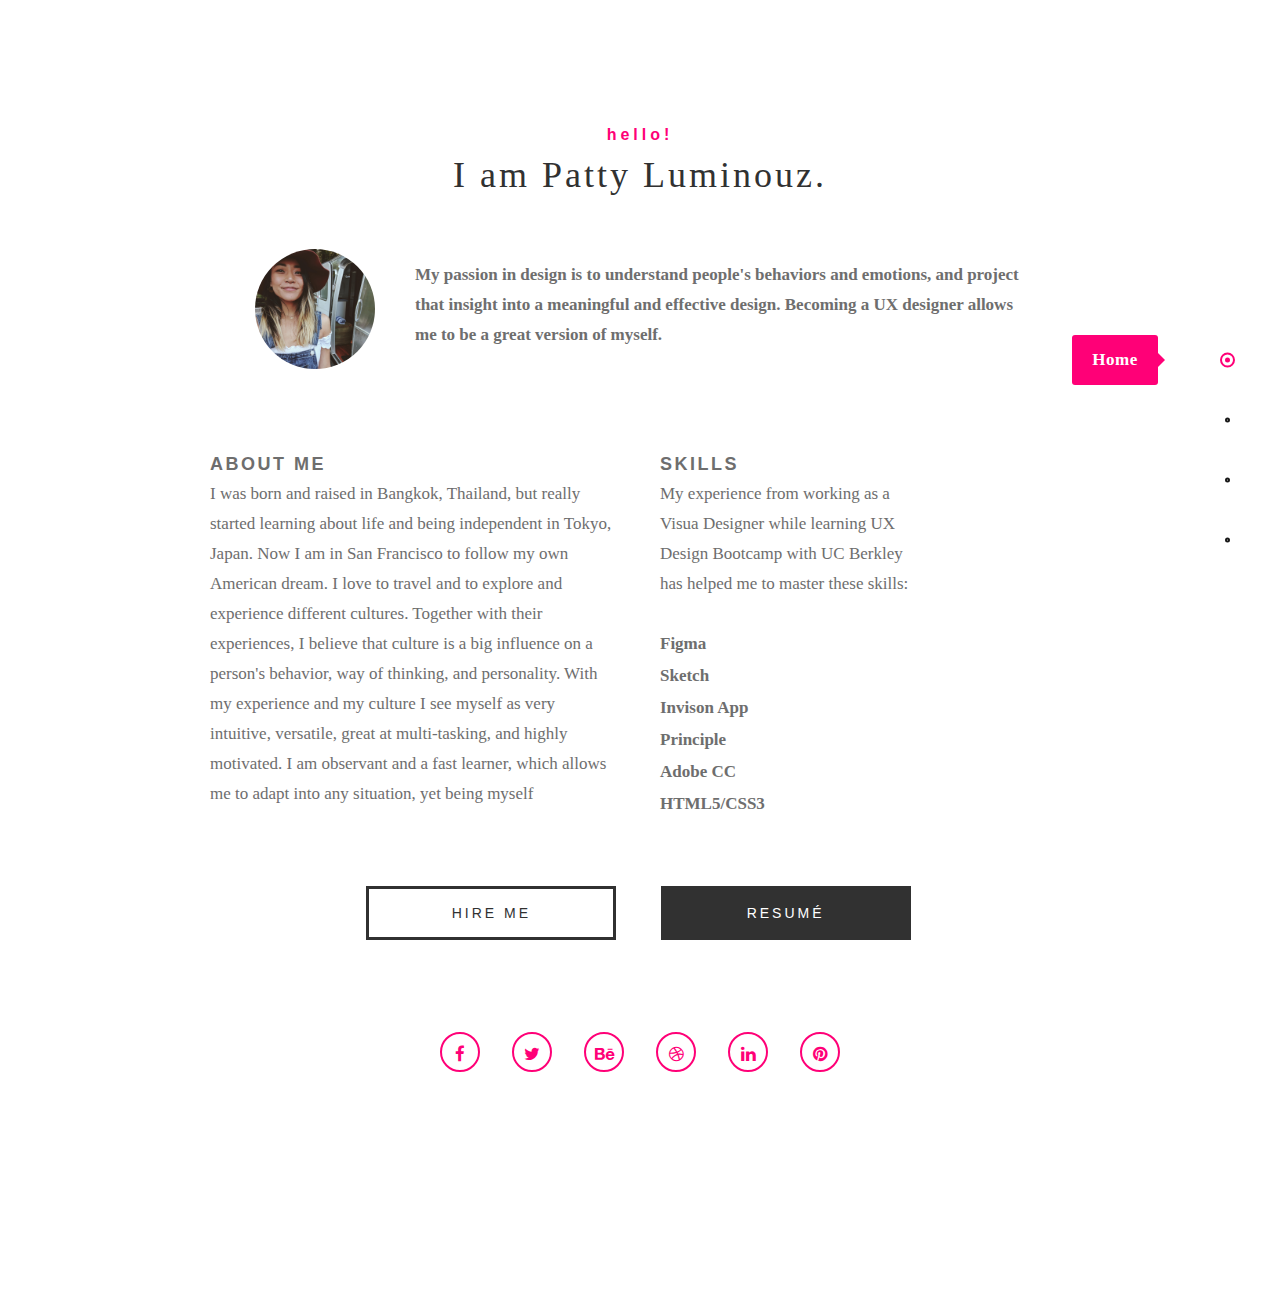
<file: about.html>
<!DOCTYPE html>
<html>
<head>
    <title>Patty Luminouz</title>
    <link rel="stylesheet" href="https://maxcdn.bootstrapcdn.com/font-awesome/4.5.0/css/font-awesome.min.css">
    <link href="about_style.css" rel="stylesheet" type="text/css">

</head>

<body> 
<!--navigation section start-->
<nav id="navbar" class="navbar">
    <ul class="nav-menu">
      <li>
        <a data-scroll="home" href="#home" class="dot active">
          <span>Home</span>
        </a>
      </li>
      <li>
        <a data-scroll="about" href="about.html" class="dot">
          <span>About me</span>
        </a>
      </li>
      <li>
        <a data-scroll="projects" href="projects.html" class="dot">
          <span>Protfolio</span>
        </a>
      </li>
      <li>
        <a data-scroll="contact" href="#contact" class="dot">
          <span>Contact</span>
        </a>
      </li>
    </ul>
</nav>
  <!-- End Nav Section -->

    <section id="about">  

        <div class="row section-intro">
            <div class="col-twelve">
 
                <h5>hello!</h5>
                <h1>I am Patty Luminouz.</h1>
 
                <div class="intro-info">
                    <img src="images/Patty.jpg" alt="Profile Picture">
                    <h4 class="lead">My passion in design is to understand people's behaviors and emotions, and project that insight into a meaningful and effective design. Becoming a UX designer allows me to be a great version of myself.</h4>
                </div>   			
 
            </div>   		
        </div> 
        <!-- /section-intro -->
        <div class="row about-content">
 
            <div class="col-six tab-full">
 
                <h3>about me</h3>
                <p>I was born and raised in Bangkok, Thailand, but really started learning about life and being independent in Tokyo, Japan. Now I am in San Francisco to follow my own American dream. I love to travel and to explore and experience different cultures. Together with their experiences, I believe that culture is a big influence on a person's behavior, way of thinking, and personality. With my experience and my culture I see myself as very intuitive, versatile, great at multi-tasking, and highly motivated. I am observant and a fast learner, which allows me to adapt into any situation, yet being myself</p>
             
            </div>
 
            <div class="col-four tab-full">
 
                <h3>Skills</h3>

                <p>My experience from working as a Visua Designer while learning UX Design Bootcamp with UC Berkley has helped me to master these skills:</p>
                <br>    
                <ul class="info-list">
                        <li>Figma</li>
                        <li>Sketch</li>
                        <li>Invison App</li>
                        <li>Principle</li>
                        <li>Adobe CC</li>
                        <li>HTML5/CSS3</li>
                    </ul>		
 
            </div>
 
        </div>
 
        <div class="row button-section">
            <div class="col-twelve">
                <a href="#contact" title="Hire Me" class="button stroke smoothscroll">Hire Me</a>
                <a href="#" title="Resumé" class="button button-primary">Resumé</a>
            </div>   		
        </div>
            
            <ul class="list-inline social-channels">
                <li><a href="#"><i class="fa fa-facebook"></i><span class="sr-only"> </span></a></li>
                <li><a href="#"><i class="fa fa-twitter"></i><span class="sr-only"> </span></a></li>
                <li><a href="https://www.behance.net/luminouz"><i class="fa fa-behance"></i><span class="sr-only"> </span></a></li>
                <li><a href="#"><i class="fa fa-dribbble"></i><span class="sr-only"> </span></a></li>
                <li><a href="#"><i class="fa fa-linkedin"></i><span class="sr-only"> </span></a></li>
                <li><a href="#"><i class="fa fa-pinterest"></i><span class="sr-only"> </span></a></li>
            </ul>

    </section>

    
</body>
</html>

<!-- Wonderful code, readability is extremely high, very easy to follow and understand what is going on.

Great naming convention, loading bootstrap first and then your own css. Good work

Great side menu animation, might have to hide the menu when we're on a small device (phone) as it gets in the way of the page

I know you're good at coding, so have high coding expectations from you :)

Great work with github.
 -->
</file>
<file: about_style.css>
/* /**
  Nav Styles
**/
.navbar {
	position: fixed;
	z-index: 999;
	top: 50%;
	right: 50px;
	transform: translateY(-50%);
  }
  .navbar .nav-menu {
	margin: 0;
	padding: 0;
	list-style-type: none;
  }
  .navbar .nav-menu li {
	position: relative;
	min-width: 200px;
	text-align: right;
  }
  .navbar .nav-menu li .dot {
	display: block;
	color: #fff;
	padding: 5px 0;
  }
  .navbar .nav-menu li .dot::before,
  .navbar .nav-menu li .dot::after {
	display: block;
	position: absolute;
	content: '';
	border-radius: 50%;  
	top: 50%;  
	transition: all .3s ease;
  }
  .navbar .nav-menu li .dot::before {
	width: 5px;
	height: 5px;
	right: 0;
	border: 2px solid #181818;
	transform: translateY(-50%);
  }
  .navbar .nav-menu li .dot::after {
	width: 15px;
	height: 15px;
	border: 2px solid #FF0077;
	right: -5px;
	transform: translateY(-50%) scale(0);
  }
  .navbar .nav-menu li .dot.active::before,
  .navbar .nav-menu li:hover .dot::before {
	background: #FF0077;
	border-color: #FF0077;
  }
  .navbar .nav-menu li .dot.active::after,
  .navbar .nav-menu li:hover .dot::after {
	transform: translateY(-50%) scale(1);  
  }
  .navbar .nav-menu li .dot span {
	display: inline-block;
	opacity: 0;
	font-weight: 700;
	letter-spacing: .5px;
	text-transform: capitalize;
	background-color: #FF0077;
	padding: 10px 20px;
	border-radius: 3px;
	margin-right: 30px;
	transform: translateX(20px);
	transition: all .3s ease;
  }
  .navbar .nav-menu li .dot span::before {
	display: block;
	position: absolute;
	content: '';
	border-left: 7px solid #FF0077;
	border-top: 7px solid transparent;
	border-bottom: 7px solid transparent;
	top: 50%;
	transform: translate(7px, -50%);
	right: 0;
	transition: all .3s ease;
  }
  .navbar .nav-menu li .dot.active span,
  .navbar .nav-menu li:hover .dot span {
	transform: translateX(0px);
	opacity: 1;
  }
  /* End Nav Styles */


/** 
 * ===================================================================
 * 01. reset - normalize.css v3.0.2 | MIT License | git.io/normalize
 *
 * ------------------------------------------------------------------- 
 */
 html {
	font-family: sans-serif;
	-ms-text-size-adjust: 100%;
	-webkit-text-size-adjust: 100%;
}

body {
	margin: 0;
}

article,
aside,
details,
figcaption,
figure,
footer,
header,
hgroup,
main,
menu,
nav,
section,
summary {
	display: block;
}

h1,
h3,
h5 {
	font-family: arvo, sans-serif;
}

[hidden],
template {
	display: none;
}

a {
	background: transparent;
}

a:active,
a:hover {
	outline: 0;
}


b,
strong {
	font-weight: bold;
}

 h1 {
	font-size: 2em;
	margin: 0.67em 0;
}

sub,
sup {
	font-size: 75%;
	line-height: 0;
	position: relative;
	vertical-align: baseline;
}

img {
	border: 0;
}


html {
	font-size: 62.5%;
	box-sizing: border-box;
}

*,
*::before,
*::after {
	box-sizing: inherit;
}

body {
	font-weight: normal;
	line-height: 1;
	text-rendering: optimizeLegibility;
	word-wrap: break-word;
	-webkit-overflow-scrolling: touch;
	-webkit-text-size-adjust: none;
}

body,
input,
button {
	-moz-osx-font-smoothing: grayscale;
	-webkit-font-smoothing: antialiased;
}

/**
 * Media - (_basic.scss)
 * ------------------------------------------------------------------- 
 */
img {
	max-width: 100%;
	height: auto;
	object-fit: cover;
}

/**
 * Social Media - (_basic.scss)
 * ------------------------------------------------------------------- 
 */
.social-channels .fa {
	width: 40px;
	height: 40px;
	line-height: 40px;
	text-align: center;
	border-radius: 50%;
	color: #FF0077;
	background-color: #ffffff;
	border: 2px solid #FF0077;
	margin-bottom: 10px;
  }
  .list-inline {
	  display: flex;
	  justify-content: center;
	  list-style-type: none;
	  margin: 5%;
	  padding: 0;
	  overflow: hidden;
  }
  li a {
	display: block;
	color: white;
	text-align: center;
	padding: 16px;
	text-decoration: none;
  }




/**
 * Typography resets - (_basic.scss)
 * ------------------------------------------------------------------- 
 */
div,
dl,
dt,
dd,
ul,
ol,
li,
h1,
h2,
h3,
h4,
h5,
h6,
pre,
form,
p,
blockquote,
th,
td {
	margin: 0;
	padding: 0;
}

h1,
h2,
h3,
h4,
h5,
h6 {
	-webkit-font-variant-ligatures: common-ligatures;
	-moz-font-variant-ligatures: common-ligatures;
	font-variant-ligatures: common-ligatures;
	text-rendering: optimizeLegibility;
}

h4 {
	
	span {
		font-style: italic;
		text-decoration: underline;
		color: darken($main, 10%);
	  }
	
}

strong,
b {
	font-weight: bold;
	line-height: inherit;
}

ol,
ul {
	list-style: none;
}

li {
	display: block;
}

/**
 * links - (_basic.scss)
 * ------------------------------------------------------------------- 
 */
a {
	text-decoration: none;
	line-height: inherit;
}

a img {
	border: none;
}

/** 
 * ===================================================================
 * 03. grid - (_grid.scss)
 *
 * ------------------------------------------------------------------- 
 */
.row {
	width: 94%;
	max-width: 1140px;
	margin: 0 auto;
}

.row:before,
.row:after {
	content: "";
	display: table;
}

.row:after {
	clear: both;
}

.row .row {
	width: auto;
	max-width: none;
	margin-left: -20px;
	margin-right: -20px;
}

[class*="col-"],
.bgrid {
	float: left;
}

[class*="col-"] + [class*="col-"].end {
	float: right;
}

[class*="col-"] {
	padding: 0 20px;
}

.col-one {
	width: 8.33333%;
}

.col-two,
.col-1-6 {
	width: 16.66667%;
}

.col-three,
.col-1-4 {
	width: 25%;
}

.col-four,
.col-1-3 {
	width: 33.33333%;
}

.col-five {
	width: 41.66667%;
}

.col-six,
.col-1-2 {
	width: 50%;
}

.col-seven {
	width: 58.33333%;
}

.col-eight,
.col-2-3 {
	width: 66.66667%;
}

.col-nine,
.col-3-4 {
	width: 75%;
}

.col-ten,
.col-5-6 {
	width: 83.33333%;
}

.col-eleven {
	width: 91.66667%;
}

.col-twelve,
.col-full {
	width: 100%;
}

/**
 * small screens - (_grid.scss)
 * --------------------------------------------------------------- 
 */
@media screen and (max-width:1024px) {
	.row .row {
		margin-left: -18px;
		margin-right: -18px;
	}

	[class*="col-"] {
		padding: 0 25px;
	}

}

/**
 * tablets - (_grid.scss)
 * --------------------------------------------------------------- 
 */
@media screen and (max-width:768px) {
	.row {
		width: auto;
		padding-left: 30px;
		padding-right: 30px;
	}

	.row .row {
		padding-left: 0;
		padding-right: 0;
		margin-left: -15px;
		margin-right: -15px;
	}

	[class*="col-"] {
		padding: 0 15px;
	}

	.tab-1-4 {
		width: 25%;
	}

	.tab-1-3 {
		width: 33.33333%;
	}

	.tab-1-2 {
		width: 50%;
	}

	.tab-2-3 {
		width: 66.66667%;
	}

	.tab-3-4 {
		width: 75%;
	}

	.tab-full {
		width: 100%;
	}

}

/**
 * large mobile devices - (_grid.scss)
 * --------------------------------------------------------------- 
 */
@media screen and (max-width:600px) {
	.row {
		padding-left: 25px;
		padding-right: 25px;
	}

	.row .row {
		margin-left: -10px;
		margin-right: -10px;
	}

	[class*="col-"] {
		padding: 0 10px;
	}

	.mob-1-4 {
		width: 25%;
	}

	.mob-1-2 {
		width: 50%;
	}

	.mob-3-4 {
		width: 75%;
	}

	.mob-full {
		width: 100%;
	}

}

/**
 * small mobile devices - (_grid.scss)
 * --------------------------------------------------------------- 
 */
@media screen and (max-width:400px) {
	.row .row {
		padding-left: 0;
		padding-right: 0;
		margin-left: 0;
		margin-right: 0;
	}

	[class*="col-"] {
		width: 100% !important;
		float: none !important;
		clear: both !important;
		margin-left: 0;
		margin-right: 0;
		padding: 0;
	}

	[class*="col-"] + [class*="col-"].end {
		float: none;
	}

}

/** 
 * ===================================================================
 * block grids - (_grid.scss)
 *
 * ------------------------------------------------------------------- 
 */
[class*="block-"]:before,
[class*="block-"]:after {
	content: "";
	display: table;
}

[class*="block-"]:after {
	clear: both;
}

.block-1-6 .bgrid {
	width: 16.66667%;
}

.block-1-4 .bgrid {
	width: 25%;
}

.block-1-3 .bgrid {
	width: 33.33333%;
}

.block-1-2 .bgrid {
	width: 50%;
}

/**
 * Clearing for block grid columns. Allow columns with 
 * different heights to align properly.
 */
.block-1-6 .bgrid:nth-child(6n+1),
.block-1-4 .bgrid:nth-child(4n+1),
.block-1-3 .bgrid:nth-child(3n+1),
.block-1-2 .bgrid:nth-child(2n+1) {
	clear: both;
}

/**
 * small screens - (_grid.scss)
 * --------------------------------------------------------------- 
 */
@media screen and (max-width:1024px) {
	.block-s-1-6 .bgrid {
		width: 16.66667%;
	}

	.block-s-1-4 .bgrid {
		width: 25%;
	}

	.block-s-1-3 .bgrid {
		width: 33.33333%;
	}

	.block-s-1-2 .bgrid {
		width: 50%;
	}

	.block-s-full .bgrid {
		width: 100%;
		clear: both;
	}

	[class*="block-s-"] .bgrid:nth-child(n) {
		clear: none;
	}

	.block-s-1-6 .bgrid:nth-child(6n+1),
	.block-s-1-4 .bgrid:nth-child(4n+1),
	.block-s-1-3 .bgrid:nth-child(3n+1),
	.block-s-1-2 .bgrid:nth-child(2n+1) {
		clear: both;
	}

}

/**
 * tablets - (_grid.scss)
 * --------------------------------------------------------------- 
 */
@media screen and (max-width:768px) {
	.block-tab-1-6 .bgrid {
		width: 16.66667%;
	}

	.block-tab-1-4 .bgrid {
		width: 25%;
	}

	.block-tab-1-3 .bgrid {
		width: 33.33333%;
	}

	.block-tab-1-2 .bgrid {
		width: 50%;
	}

	.block-tab-full .bgrid {
		width: 100%;
		clear: both;
	}

	[class*="block-tab-"] .bgrid:nth-child(n) {
		clear: none;
	}

	.block-tab-1-6 .bgrid:nth-child(6n+1),
	.block-tab-1-4 .bgrid:nth-child(4n+1),
	.block-tab-1-3 .bgrid:nth-child(3n+1),
	.block-tab-1-2 .bgrid:nth-child(2n+1) {
		clear: both;
	}

}

/**
 * large mobile devices - (_grid.scss)
 * --------------------------------------------------------------- 
 */
@media screen and (max-width:600px) {
	.block-mob-1-6 .bgrid {
		width: 16.66667%;
	}

	.block-mob-1-4 .bgrid {
		width: 25%;
	}

	.block-mob-1-3 .bgrid {
		width: 33.33333%;
	}

	.block-mob-1-2 .bgrid {
		width: 50%;
	}

	.block-mob-full .bgrid {
		width: 100%;
		clear: both;
	}

	[class*="block-mob-"] .bgrid:nth-child(n) {
		clear: none;
	}

	.block-mob-1-6 .bgrid:nth-child(6n+1),
	.block-mob-1-4 .bgrid:nth-child(4n+1),
	.block-mob-1-3 .bgrid:nth-child(3n+1),
	.block-mob-1-2 .bgrid:nth-child(2n+1) {
		clear: both;
	}

}

/**
 * stack on small mobile devices - (_grid.scss)
 * --------------------------------------------------------------- 
 */
@media screen and (max-width:400px) {
	.stack .bgrid {
		width: 100% !important;
		float: none !important;
		clear: both !important;
		margin-left: 0;
		margin-right: 0;
	}

}

/** 
 * ===================================================================
 * 04. MISC  - (_grid.scss)
 *
 * ------------------------------------------------------------------- 
 */

/**
 * Clearing - (http://nicolasgallagher.com/micro-clearfix-hack/
 */
.group:before,
.group:after {
	content: "";
	display: table;
}

.group:after {
	clear: both;
}

/**
 * Misc Helper Styles 
 */
.hide {
	display: none;
}

.invisible {
	visibility: hidden;
}

.antialiased {
	-webkit-font-smoothing: antialiased;
	-moz-osx-font-smoothing: grayscale;
}

.remove-bottom {
	margin-bottom: 0;
}

.half-bottom {
	margin-bottom: 1.5rem !important;
}

.add-bottom {
	margin-bottom: 3rem !important;
}

.no-border {
	border: none;
}

.full-width {
	width: 100%;
}

.text-center {
	text-align: center;
}

.text-left {
	text-align: left;
}

.text-right {
	text-align: right;
}

.pull-left {
	float: left;
}

.pull-right {
	float: right;
}

.align-center {
	margin-left: auto;
	margin-right: auto;
	text-align: center;
}

/*# sourceMappingURL=base.css.map */

/**
 * =================================================================== 
 *
 *  Kards v1.0 Main Stylesheet
 *  url: styleshout.com
 *  03-01-2016
 *  ------------------------------------------------------------------
 *  TOC:
 *  01. webfonts and iconfonts
 *  02. base style overrides
 *  03. typography & general theme styles
 *  04. preloader
 *  05. forms
 *  06. buttons 
 *  07. other components
 *  08. common styles
 *  09. header styles
 *  10. intro
 *  11. about
 *  12. resume
 *  13. portfolio
 *  14. call-to-action section
 *  15. services
 *  16. stats
 *  17. contact
 *  18. footer
 *
 * =================================================================== 
 */


/** 
 * ===================================================================
 * 01. webfonts and iconfonts - (_document-setup.scss)
 *
 * ------------------------------------------------------------------- 
 */
@import url("fonts.css");
@import url("font-awesome/css/font-awesome.min.css");
@import url("micons/micons.css");


/** 
 * ===================================================================
 * 02. base style overrides - (_document-setup.scss)
 *
 * ------------------------------------------------------------------- 
 */
html {
	font-size: 10px;
}

@media only screen and (max-width:1024px) {
	html {
		font-size: 9.411764705882353px;
	}
}
@media only screen and (max-width:768px) {
	html {
		font-size: 10px;
	}
}
@media only screen and (max-width:400px) {
	html {
		font-size: 9.411764705882353px;
	}
}

html, body {
	height: 100%;
}
body {
	background: #151515;
	font-family: "Source Sans Pro", serif;
	font-size: 1.7rem;
	line-height: 3rem;
	color: #6e6e6e;
}

/**
 * links - (_document-setup.scss)
 * -------------------------------------------------------------------
 */
a, a:visited {
	color: #000000;
	-moz-transition: all 0.3s ease-in-out;
	-o-transition: all 0.3s ease-in-out;
	-webkit-transition: all 0.3s ease-in-out;
	-ms-transition: all 0.3s ease-in-out;
	transition: all 0.3s ease-in-out;
}
a:hover, a:focus, a:active {
	color: #FF0077;
	outline: 0;
}



/**
 * Spacing - (_document-setup.scss)  
 * -------------------------------------------------------------------
 */
button, .button {
	margin-bottom: 1.2;
}
fieldset {
	margin-bottom: 1.5rem;
}
input,
textarea,
select,
pre,
blockquote,
figure,
table,
ul,
ol,
dl,
form,
.fluid-video-wrapper,
.ss-custom-select {
	margin-bottom: 3rem;
}

h3 {
	margin-top: 5rem;
}

/**
 * floated image - (_document-setup.scss)  
 * -------------------------------------------------------------------
 */
img.pull-right {
	margin: .9rem 0 0 2.4rem;
}
img.pull-left {
	margin: .9rem 2.4rem 0 0;
}

/**
 * block grid paddings - (_document-setup.scss) 
 * -------------------------------------------------------------------
 */
.bgrid {
	padding: 0 20px;
}
@media only screen and (max-width:1024px) {
	.bgrid {
		padding: 0 18px;
	}
}
@media only screen and (max-width:768px) {
	.bgrid {
		padding: 0 15px;
	}
}
@media only screen and (max-width:600px) {
	.bgrid {
		padding: 0 10px;
	}
}
@media only screen and (max-width:400px) {
	.bgrid {
		padding: 0;
	}
}

/**
 * pace.js styles - minimal  - (_document-setup.scss)
 * -------------------------------------------------------------------
 */
.pace {
	-webkit-pointer-events: none;
	pointer-events: none;
	-webkit-user-select: none;
	-moz-user-select: none;
	user-select: none;
}
.pace-inactive {
	display: none;
}
.pace .pace-progress {
	background: #FF0077;
	position: fixed;
	z-index: 900;
	top: 0;
	right: 100%;
	width: 100%;
	height: 6px;
}

/** 
 * ===================================================================
 * 04. preloader - (_preloader-1.scss)
 *
 * ------------------------------------------------------------------- 
 */
#preloader {
	position: fixed;
	top: 0;
	left: 0;
	right: 0;
	bottom: 0;
	background: #151515;
	z-index: 800;
	height: 100%;
	width: 100%;
}
.no-js #preloader, .oldie #preloader {
	display: none;
}
#loader {
	position: absolute;
	left: 50%;
	top: 50%;
	width: 60px;
	height: 60px;
	margin: -30px 0 0 -30px;
	padding: 0;
}
#loader:before {
	content: "";
	border-top: 11px solid rgba(255, 255, 255, 0.1);
	border-right: 11px solid rgba(255, 255, 255, 0.1);
	border-bottom: 11px solid rgba(255, 255, 255, 0.1);
	border-left: 11px solid #FF0077;
	-webkit-animation: load 1.1s infinite linear;
	animation: load 1.1s infinite linear;
	display: block;
	border-radius: 50%;
	width: 60px;
	height: 60px;
}
@-webkit-keyframes load {
	0% {
		-webkit-transform: rotate(0deg);
		transform: rotate(0deg);
	}
	100% {
		-webkit-transform: rotate(360deg);
		transform: rotate(360deg);
	}
}
@keyframes load {
	0% {
		-webkit-transform: rotate(0deg);
		transform: rotate(0deg);
	}
	100% {
		-webkit-transform: rotate(360deg);
		transform: rotate(360deg);
	}
}


/** 
 * ===================================================================
 * 06. buttons - (_button-essentials.scss)
 *
 * ------------------------------------------------------------------- 
 */
.button,
a.button,
button,
input[type="submit"],
input[type="reset"],
input[type="button"] {
	display: inline-block;
	font-family: "poppins-bold", sans-serif;
	font-size: 1.4rem;
	text-transform: uppercase;
	letter-spacing: .3rem;
	height: 5.4rem;
	line-height: 5.4rem;
	padding: 0 3rem;
	margin: 0 .3rem 1.2rem 0;
	background: #d8d8d8;
	color: #313131;
	text-decoration: none;
	cursor: pointer;
	text-align: center;
	white-space: nowrap;
	border: none;
	-moz-transition: all 0.3s ease-in-out;
	-o-transition: all 0.3s ease-in-out;
	-webkit-transition: all 0.3s ease-in-out;
	-ms-transition: all 0.3s ease-in-out;
	transition: all 0.3s ease-in-out;
}
.button:hover,
a.button:hover,
button:hover,
input[type="submit"]:hover,
input[type="reset"]:hover,
input[type="button"]:hover,
.button:focus,
button:focus,
input[type="submit"]:focus,
input[type="reset"]:focus,
input[type="button"]:focus {
	background: #bebebe;
	color: #000000;
	outline: 0;
}
.button.button-primary,
a.button.button-primary,
button.button-primary,
input[type="submit"].button-primary,
input[type="reset"].button-primary,
input[type="button"].button-primary {
	background: #313131;
	color: #FFFFFF;
}
.button.button-primary:hover,
a.button.button-primary:hover,
button.button-primary:hover,
input[type="submit"].button-primary:hover,
input[type="reset"].button-primary:hover,
input[type="button"].button-primary:hover,
.button.button-primary:focus,
button.button-primary:focus,
input[type="submit"].button-primary:focus,
input[type="reset"].button-primary:focus,
input[type="button"].button-primary:focus {
	background: #1f1f1f;
}
button.full-width, .button.full-width {
	width: 100%;
	margin-right: 0;
}
button.medium, .button.medium {
	height: 5.7rem !important;
	line-height: 5.7rem !important;
	padding: 0 1.8rem !important;
}
button.large, .button.large {
	height: 6rem !important;
	line-height: 6rem !important;
	padding: 0rem 3rem !important;
}
button.stroke, .button.stroke {
	background: transparent !important;
	border: 3px solid #313131;
	line-height: 4.8rem;
}
button.stroke.medium, .button.stroke.medium {
	line-height: 5.1rem !important;
}
button.stroke.large, .button.stroke.large {
	line-height: 5.4rem !important;
}
button.stroke:hover, .button.stroke:hover {
	border: 3px solid #FF0077;
	color: #FF0077;
}
button::-moz-focus-inner, input::-moz-focus-inner {
	border: 0;
	padding: 0;
}


/**
 * additional typo styles - (_additional-typo.scss)
 * -------------------------------------------------------------------
 */

/**
 * drop cap 
 */
.drop-cap:first-letter {
	float: left;
	margin: 0;
	padding: 1.5rem .6rem 0 0;
	font-size: 8.4rem;
	font-family: "poppins-bold", sans-serif;
	line-height: 6rem;
	text-indent: 0;
	background: transparent;
	color: #313131;
}

/**
 * line definition style
 */
.lining dt, .lining dd {
	display: inline;
	margin: 0;
}
.lining dt + dt:before, .lining dd + dt:before {
	content: "\A";
	white-space: pre;
}
.lining dd + dd:before {
	content: ", ";
}
.lining dd + dd:before {
	content: ", ";
}
.lining dd:before {
	content: ": ";
	margin-left: -0.2em;
}

/**
 * dictionary definition style
 */
.dictionary-style dt {
	display: inline;
	counter-reset: definitions;
}
.dictionary-style dt + dt:before {
	content: ", ";
	margin-left: -0.2em;
}
.dictionary-style dd {
	display: block;
	counter-increment: definitions;
}
.dictionary-style dd:before {
	content: counter(definitions, decimal) ". ";
}



/** 
 * ===================================================================
 * 08. common styles (_layout.scss)
 *
 * ------------------------------------------------------------------- 
 */
.grey-section {
	background: #ebebeb;
}
.grey-section p.lead {
	color: #7d7d7d;
}
.section-intro {
	max-width: 750px;
	margin-left: auto;
	margin-right: auto;
	text-align: center;
	margin-bottom: 3.6rem;
	position: relative;
}
.section-intro h1 {
	font-family: "arvo", san-serif;
	letter-spacing: 3px;
	font-weight: 300;
	font-size: 3.6rem;
	color: #313131;
	line-height: 1.25;
	margin-bottom: 1.2rem;
}
.section-intro h5 {
	color: #FF0077;
	font-size: 1.6rem;
	line-height: 1.875;
	margin-bottom: 0.3rem;
	letter-spacing: .4rem;
}

/**
 * responsive:
 * common styles
 * ------------------------------------------------------------------- 
 */
@media only screen and (max-width:768px) {
	.section-intro {
		max-width: 650px;
	}
	.section-intro h1 {
		font-size: 3rem;
	}
}
@media only screen and (max-width:600px) {
	.section-intro h1 {
		font-size: 2.6rem;
	}
	.section-intro h5 {
		font-size: 1.5rem;
		letter-spacing: .3rem;
	}
}
@media only screen and (max-width:400px) {
	.section-intro h1 {
		font-size: 2.4rem;
	}
}


/* is clicked */
.menu-toggle.is-clicked span {
	background-color: rgba(255, 0, 119, 0);
}
.menu-toggle.is-clicked span::before, .menu-toggle.is-clicked span::after {
	background-color: #ff0077;
	-moz-transition-delay: 0s, 0.2s;
	-o-transition-delay: 0s, 0.2s;
	-webkit-transition-delay: 0s, 0.2s;
	-ms-transition-delay: 0s, 0.2s;
	transition-delay: 0s, 0.2s;
}
.menu-toggle.is-clicked span::before {
	top: 0;
	-webkit-transform: rotate(45deg);
	-ms-transform: rotate(45deg);
	transform: rotate(45deg);
}
.menu-toggle.is-clicked span::after {
	bottom: 0;
	-webkit-transform: rotate(-45deg);
	-ms-transform: rotate(-45deg);
	transform: rotate(-45deg);
}

/**
 * responsive:
 * header styles
 * --------------------------------------------------------------- 
 */
@media only screen and (max-width:1024px) {
	header .top-bar {
		left: 60px;
	}
}
@media only screen and (max-width:768px) {
	header .top-bar {
		left: 50px;
	}
}
@media only screen and (max-width:600px) {
	header .top-bar {
		left: 35px;
	}
}
@media only screen and (max-width:400px) {
	header .top-bar {
		left: 25px;
	}
}



/** 
 * ===================================================================
 * 11. about - (_layout.scss)
 *
 * ------------------------------------------------------------------- 
 */
#about {
	background: #FFFFFF;
	padding-top: 12rem;
	padding-bottom: 15rem;
}
#about .section-intro {
	margin-bottom: 3rem;
}

.intro-info {
	margin-top: 4.2rem;
	margin-right: -30px;
	margin-left: -30px;
}
.intro-info img {
	height: 12rem;
	width: 12rem;
	border-radius: 50%;
	margin: .9rem 0 0 0;
	float: left;
}
.intro-info .lead {
	text-align: left;
	padding-left: 16rem;
	padding-top: 2rem;
}

.about-content {
	position: relative;
	text-align: left;
	max-width: 900px;
	margin-bottom: 3.6rem;
}
.about-content h3 {
	font-family: "arvo", sans-serif;
	letter-spacing: 2px;
	font-size: 1.8rem;
	text-transform: uppercase;
	letter-spacing: .25rem;
}
.about-content .info-list {
	list-style: none;
	margin-left: 0;
	font-weight: 600;
}
.about-content .info-list li {
	padding: 0 0 .1rem 0;
	margin-bottom: .1rem;
}
.about-content .info-list li strong {
	font-family: "poppins-bold", sans-serif;
	color: #313131;
	text-transform: uppercase;
	letter-spacing: .2rem;
	font-size: 1.5rem;
	line-height: 1rem;
}
.about-content .info-list li span {
	display: block;
	font-family: "poppins-regular", sans-serif;
	color: #888888;
	font-size: 1.5rem;
	line-height: 1;
}
.about-content .skill-bars {
	margin-top: 6rem;
}

.button-section {
	text-align: center;
}
.button-section .button {
	width: 250px;
}
.button-section [class*="col-"] .button:first-child {
	margin-right: 4rem;
}

/**
 * responsive:
 * about
 * ------------------------------------------------------------------- 
 */
@media only screen and (max-width:1024px) {
	.intro-info {
		margin-right: 0;
		margin-left: 0;
	}
}
@media only screen and (max-width:768px) {
	.intro-info img {
		height: 8.8rem;
		width: 8.8rem;
	}
	.intro-info .lead {
		padding-left: 11rem;
	}
	.about-content h3 {
		text-align: center;
	}
	.about-content .info-list, .about-content .skill-bars {
		margin-bottom: 4.2rem;
	}
	.button-section .button {
		width: 100%;
		margin-bottom: 3rem;
	}
	.button-section [class*="col-"] .button:first-child {
		margin-right: 0;
	}
}
@media only screen and (max-width:600px) {
	.intro-info {
		text-align: center;
		margin-top: 3rem;
	}
	.intro-info img {
		height: 6.6rem;
		width: 6.6rem;
		float: none;
		display: inline-block;
	}
	.intro-info .lead {
		padding-left: 0;
		text-align: center;
	}
}
</file>
